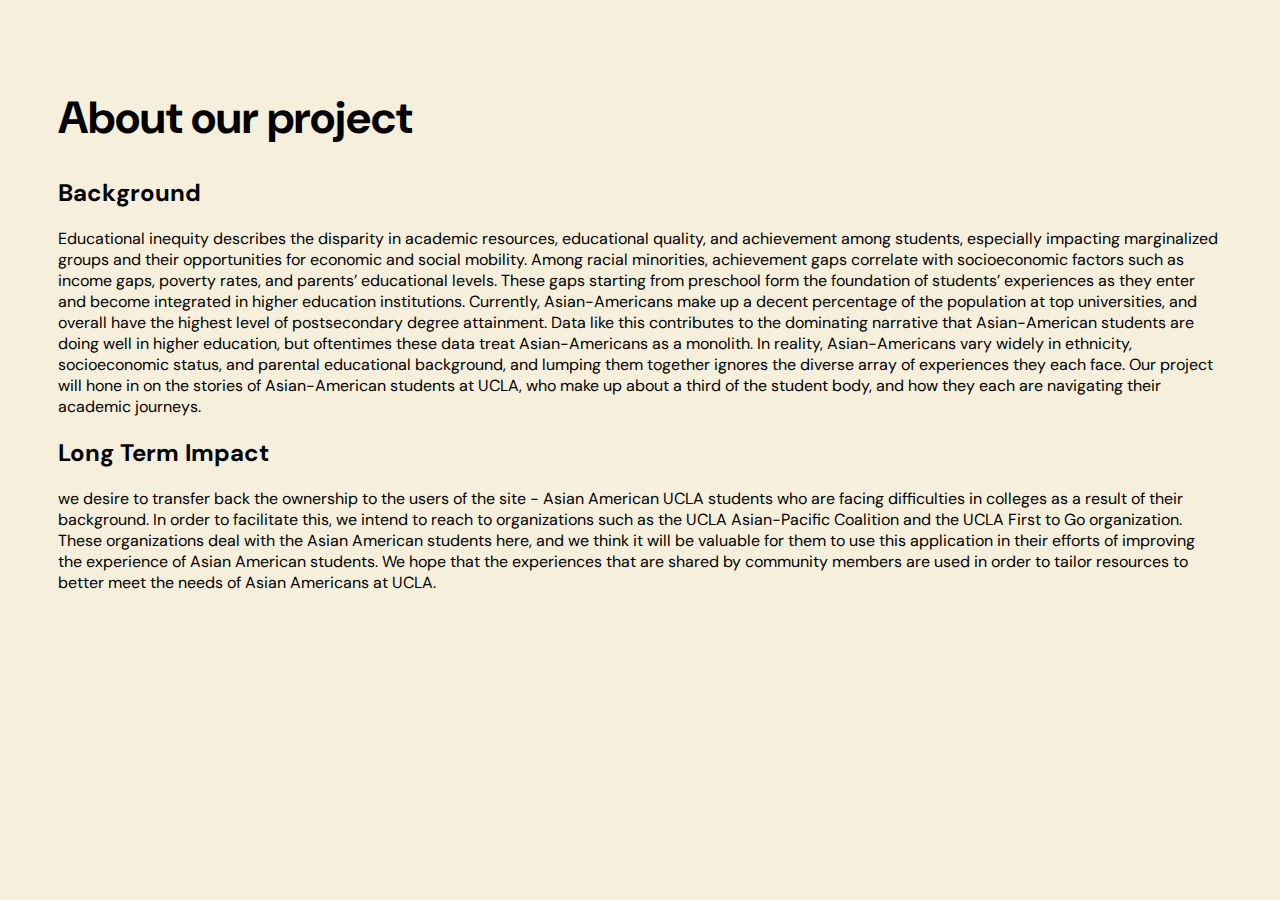
<file: about.html>
<!DOCTYPE html>
<html>
   <head>
       <title>About</title>
       <meta charset="utf-8" />
       <link rel="shortcut icon" href="#">
       <link rel="stylesheet" href="styles/style.css">
 
       <!--fonts-->
       <link rel="preconnect" href="https://fonts.googleapis.com">
       <link rel="preconnect" href="https://fonts.gstatic.com" crossorigin>
       <link href="https://fonts.googleapis.com/css2?family=DM+Sans&display=swap" rel="stylesheet">

   </head>
  
  
 
   <body>
       <div id="about">
           <h1>About our project</h1>

           <h2>Background</h2>
           <p>
            Educational inequity describes the disparity in academic resources, educational quality, and achievement among 
            students, especially impacting marginalized groups and their opportunities for economic and social mobility. 
            Among racial minorities, achievement gaps correlate with socioeconomic factors such as income gaps, poverty rates, 
            and parents’ educational levels. These gaps starting from preschool form the foundation of students’ experiences 
            as they enter and become integrated in higher education institutions. 

            Currently, Asian-Americans make up a decent percentage of the population at top universities, and overall have the 
            highest level of postsecondary degree attainment. Data like this contributes to the dominating narrative that 
            Asian-American students are doing well in higher education, but oftentimes these data treat Asian-Americans as a 
            monolith. In reality, Asian-Americans vary widely in ethnicity, socioeconomic status, and parental educational 
            background, and lumping them together ignores the diverse array of experiences they each face. Our project will 
            hone in on the stories of Asian-American students at UCLA, who make up about a third of the student body, and how 
            they each are navigating their academic journeys. 
           </p>

           <h2>Long Term Impact</h2>
           <p>
            we desire to transfer back the ownership to the users of the site - Asian American UCLA students who are facing 
            difficulties in colleges as a result of their background. In order to facilitate this, we intend to reach to 
            organizations such as the UCLA Asian-Pacific Coalition and the UCLA First to Go organization. These organizations 
            deal with the Asian American students here, and we think it will be valuable for them to use this application in 
            their efforts of improving the experience of Asian American students. We hope that the experiences that are shared 
            by community members are used in order to tailor resources to better meet the needs of Asian Americans at UCLA. 
           </p>
           
       </div>
       
 
       <script src="js/init.js"></script>
   </body>
</html>
</file>
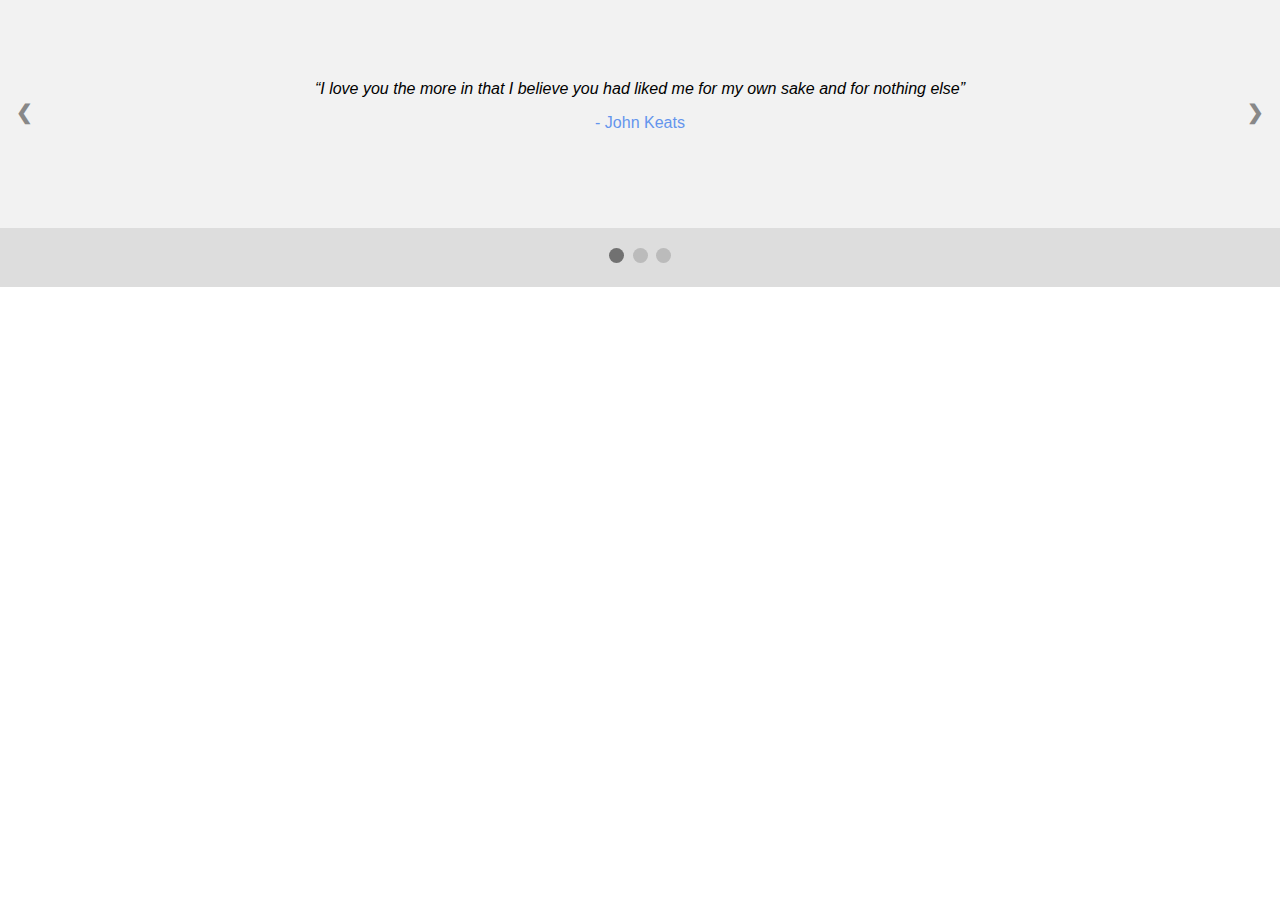
<file: test.html>
<!DOCTYPE html>
<html>
<head>
<meta name="viewport" content="width=device-width, initial-scale=1">
<style>
* {box-sizing: border-box}
body {font-family: Verdana, sans-serif; margin:0}

/* Slideshow container */
.slideshow-container {
  position: relative;
  background: #f1f1f1f1;
}

/* Slides */
.mySlides {
  display: none;
  padding: 80px;
  text-align: center;
}

/* Next & previous buttons */
.prev, .next {
  cursor: pointer;
  position: absolute;
  top: 50%;
  width: auto;
  margin-top: -30px;
  padding: 16px;
  color: #888;
  font-weight: bold;
  font-size: 20px;
  border-radius: 0 3px 3px 0;
  user-select: none;
}

/* Position the "next button" to the right */
.next {
  position: absolute;
  right: 0;
  border-radius: 3px 0 0 3px;
}

/* On hover, add a black background color with a little bit see-through */
.prev:hover, .next:hover {
  background-color: rgba(0,0,0,0.8);
  color: white;
}

/* The dot/bullet/indicator container */
.dot-container {
    text-align: center;
    padding: 20px;
    background: #ddd;
}

/* The dots/bullets/indicators */
.dot {
  cursor: pointer;
  height: 15px;
  width: 15px;
  margin: 0 2px;
  background-color: #bbb;
  border-radius: 50%;
  display: inline-block;
  transition: background-color 0.6s ease;
}

/* Add a background color to the active dot/circle */
.active, .dot:hover {
  background-color: #717171;
}

/* Add an italic font style to all quotes */
q {font-style: italic;}

/* Add a blue color to the author */
.author {color: cornflowerblue;}
</style>
</head>
<body>

<div class="slideshow-container">

<div class="mySlides">
  <q>I love you the more in that I believe you had liked me for my own sake and for nothing else</q>
  <p class="author">- John Keats</p>
</div>

<div class="mySlides">
  <q>But man is not made for defeat. A man can be destroyed but not defeated.</q>
  <p class="author">- Ernest Hemingway</p>
</div>

<div class="mySlides">
  <q>I have not failed. I've just found 10,000 ways that won't work.</q>
  <p class="author">- Thomas A. Edison</p>
</div>

<a class="prev" onclick="plusSlides(-1)">❮</a>
<a class="next" onclick="plusSlides(1)">❯</a>

</div>

<div class="dot-container">
  <span class="dot" onclick="currentSlide(1)"></span> 
  <span class="dot" onclick="currentSlide(2)"></span> 
  <span class="dot" onclick="currentSlide(3)"></span> 
</div>

<script>
var slideIndex = 1;
showSlides(slideIndex);

function plusSlides(n) {
  showSlides(slideIndex += n);
}

function currentSlide(n) {
  showSlides(slideIndex = n);
}

function showSlides(n) {
  var i;
  var slides = document.getElementsByClassName("mySlides");
  var dots = document.getElementsByClassName("dot");
  if (n > slides.length) {slideIndex = 1}    
  if (n < 1) {slideIndex = slides.length}
  for (i = 0; i < slides.length; i++) {
      slides[i].style.display = "none";  
  }
  for (i = 0; i < dots.length; i++) {
      dots[i].className = dots[i].className.replace(" active", "");
  }
  slides[slideIndex-1].style.display = "block";  
  dots[slideIndex-1].className += " active";
}
</script>

</body>
</html>
</file>
<file: styles/style.css>
html{
   scroll-behavior: smooth;
}

#intro{
   padding-left: 200px;
   padding-right: 200px;
   font-size: 20px;
}

h1{
   font-size: 45px;
}


#header{
    padding: 10px;
    padding-top: 170px;
    padding-bottom: 200px;
    text-align: center;
    background-color: #addbd0;
    color: #164a4a;
    grid-area: header;
    font-family: 'DM Sans', sans-serif;
 }
  
button{
    font-size: 20px;
    padding: 15px 32px;
    margin: 5px;
    background-color: #FAC898;
    font-family: 'DM Sans', sans-serif;
    cursor: pointer;
    text-decoration: none;
    border-radius: 10px;
    margin: 1.5rem;
    transition: all 0.5s ease;
 }

 button:hover{
   cursor: pointer;
   transform: scale(1.1);
   filter: brightness(110%);
 }
  
body{
    display: grid;
    grid-template-rows: auto auto auto;
    grid-template-areas: "header" "main_content";
    background-color: #f6efdc;
    gap: 10px;
 }
  

 #content{
   grid-area: main_content;
   display: grid;
   grid-template-columns: .5fr .5fr;
   grid-template-areas: "main_map sidebar";
   /* add charts */
   column-gap: 1%;
   padding-left: 3%;
   padding-right: 3%;
   
}
  

#the_map{
   height: 80vh;
   grid-area: main_map;
}


#sidebar{ /*right side panel*/
   grid-area: sidebar;
   font-family: 'DM Sans', sans-serif;
   /* background-color: #81b5a8; */
   padding: 20px;
   border-radius: 25px;
   overflow-y: scroll;
   height: 500px; 

}

  
#footer{
   grid-area: footer;
}
  
  
 #surveyButton a{
    color: #212121;
    text-decoration: none;
 }
  
 
.question{
   font-weight: bold;
 } 

 #about{
   padding-top: 50px;
   padding: 50px;
   font-family: 'DM Sans', sans-serif;
 }

/* The Modal (background) */
.modal {
   display: none; /* Hidden by default */
   position: fixed; /* Stay in place */
   z-index: 1; /* Sit on top */
   left: 0;
   top: 0;
   width: 100%; /* Full width */
   height: 100%; /* Full height */
   overflow: auto; /* Enable scroll if needed */
   background-color: rgb(0,0,0); /* Fallback color */
   background-color: rgba(0,0,0,0.4); /* Black w/ opacity */
 }
 
 /* Modal Content/Box */
 .modal-content {
   background-color: #f6efdc;;
   margin: 15% auto; /* 15% from the top and centered */
   padding: 20px;
   border: 1px solid #888;
   border-radius: 25px;
   width: 80%; /* Could be more or less, depending on screen size */
 }
 
 /* The Close Button */
 .close {
   color: #aaa;
   float: right;
   font-size: 28px;
   font-weight: bold;
 }
 
 .close:hover,
 .close:focus {
   color: black;
   text-decoration: none;
   cursor: pointer;
 }
</file>
